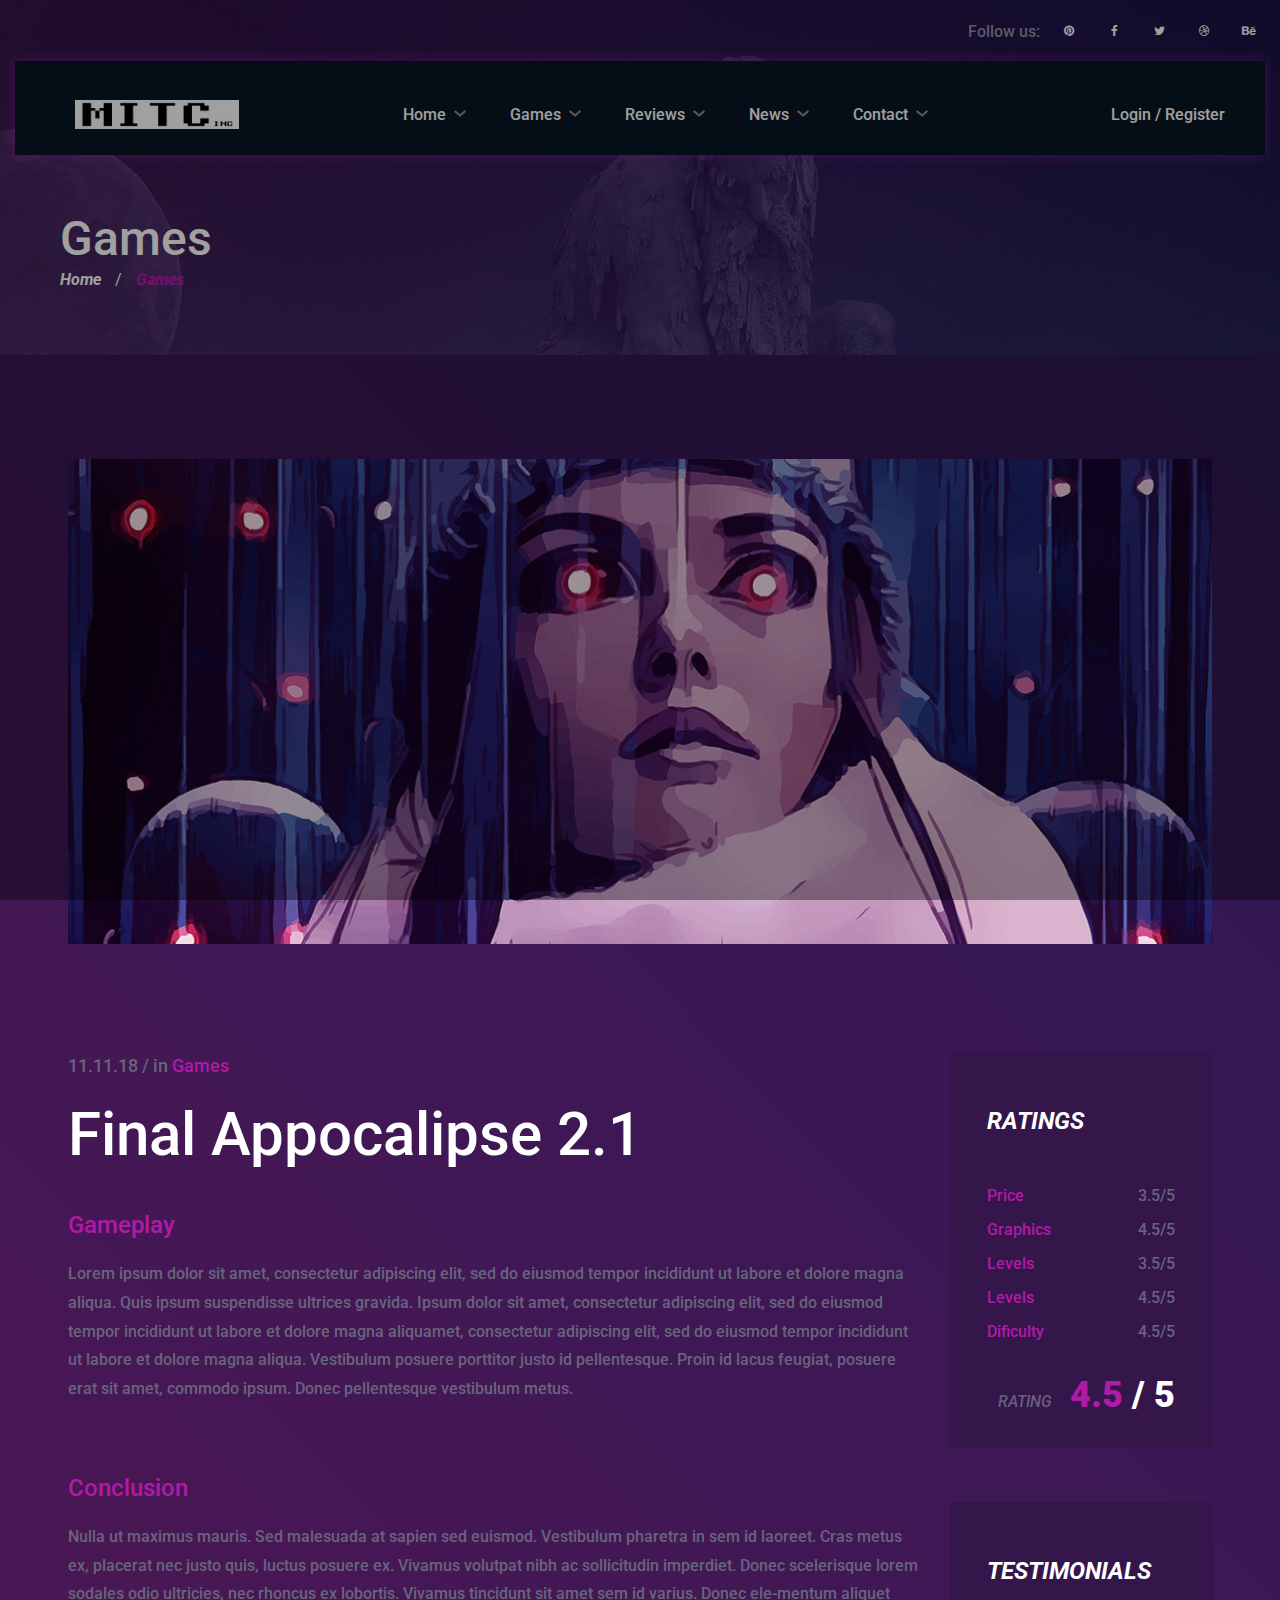
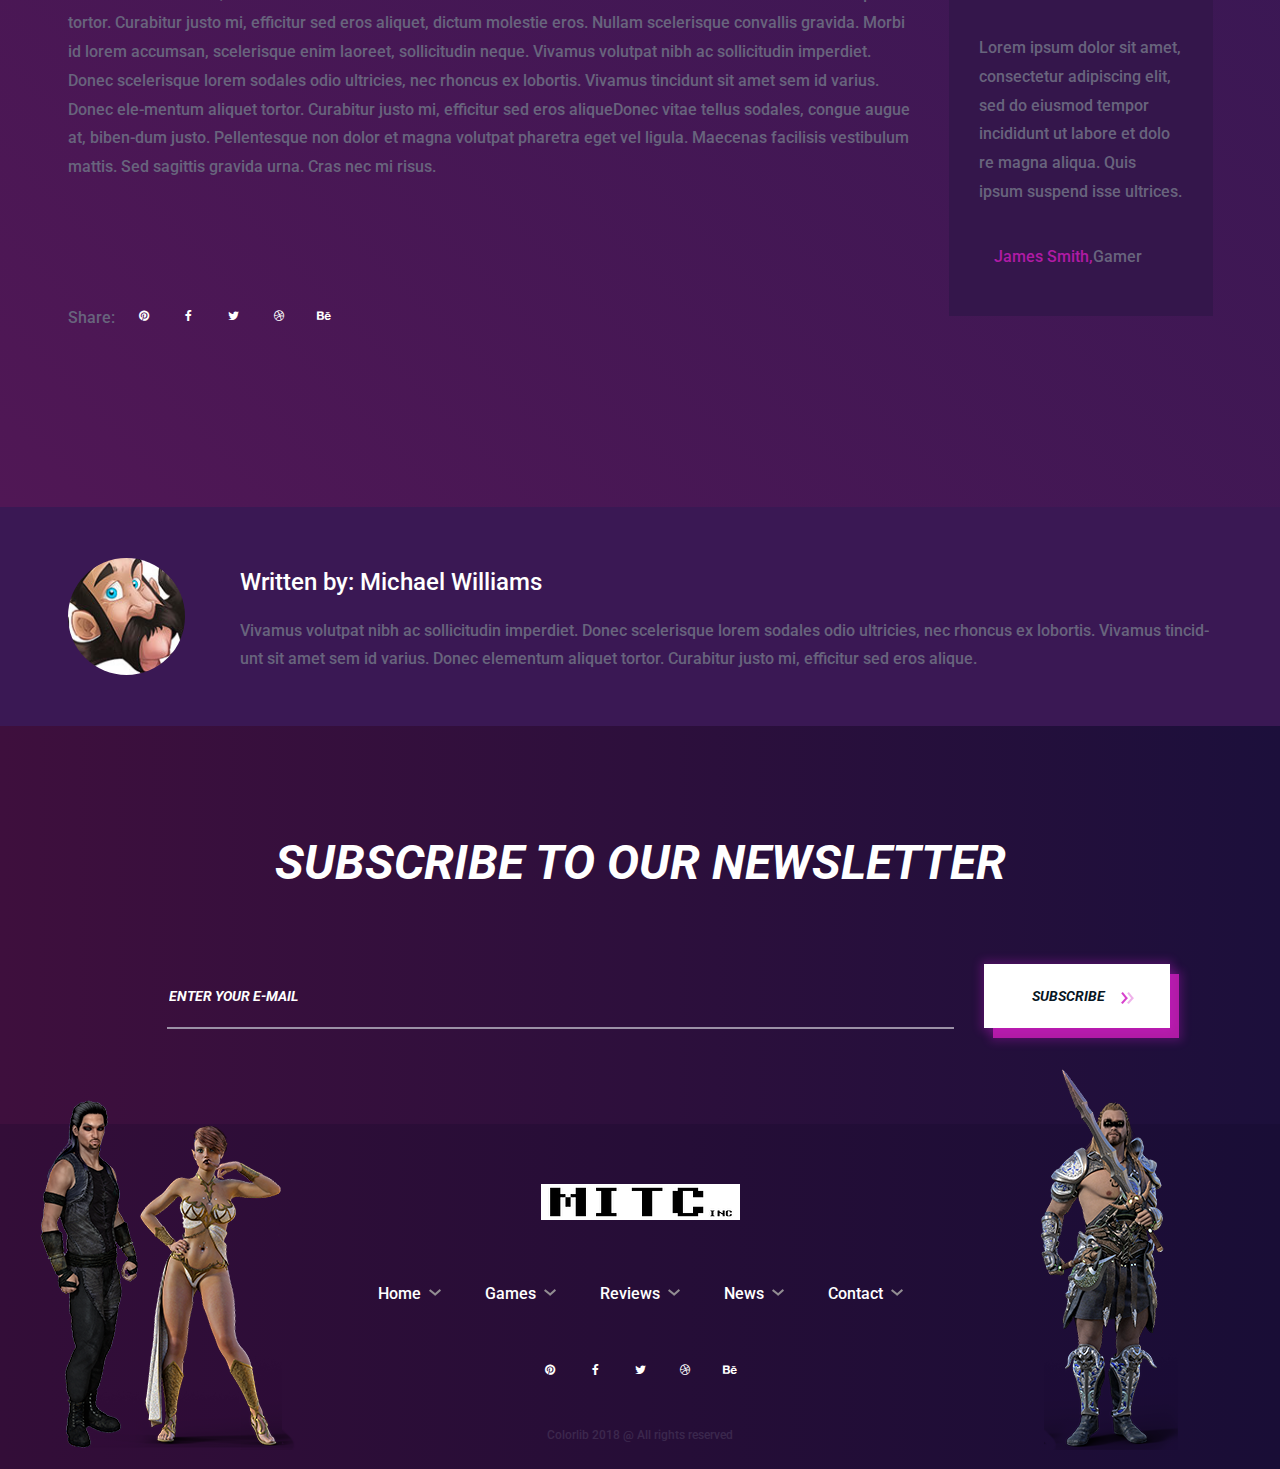
<file: game-single.html>
<!DOCTYPE html>
<html lang="zxx">
<head>
	<script data-ad-client="ca-pub-3424851445767949" async src="https://pagead2.googlesyndication.com/pagead/js/adsbygoogle.js"></script>
	<title>EndGam - Gaming Magazine Template</title>
	<meta charset="UTF-8">
	<meta name="description" content="EndGam Gaming Magazine Template">
	<meta name="keywords" content="endGam,gGaming, magazine, html">
	<meta name="viewport" content="width=device-width, initial-scale=1.0">
	<!-- Favicon -->
	<link href="favicon.png" rel="shortcut icon"/>

	<!-- Google Font -->
	<link href="https://fonts.googleapis.com/css?family=Roboto:400,400i,500,500i,700,700i,900,900i" rel="stylesheet">


	<!-- Stylesheets -->
	<link rel="stylesheet" href="css/bootstrap.min.css"/>
	<link rel="stylesheet" href="css/font-awesome.min.css"/>
	<link rel="stylesheet" href="css/slicknav.min.css"/>
	<link rel="stylesheet" href="css/owl.carousel.min.css"/>
	<link rel="stylesheet" href="css/magnific-popup.css"/>
	<link rel="stylesheet" href="css/animate.css"/>

	<!-- Main Stylesheets -->
	<link rel="stylesheet" href="css/style.css"/>


	<!--[if lt IE 9]>
		  <script src="https://oss.maxcdn.com/html5shiv/3.7.2/html5shiv.min.js"></script>
	  <script src="https://oss.maxcdn.com/respond/1.4.2/respond.min.js"></script>
	<![endif]-->

</head>
<body>
	<script async src="https://arc.io/widget.min.js#x31kzf4o"></script>
	<!-- Page Preloder -->
	<div id="preloder">
		<div class="loader"></div>
	</div>

	<!-- Header section -->
	<header class="header-section">
		<div class="header-warp">
			<div class="header-social d-flex justify-content-end">
				<p>Follow us:</p>
				<a href="#"><i class="fa fa-pinterest"></i></a>
				<a href="#"><i class="fa fa-facebook"></i></a>
				<a href="#"><i class="fa fa-twitter"></i></a>
				<a href="#"><i class="fa fa-dribbble"></i></a>
				<a href="#"><i class="fa fa-behance"></i></a>
			</div>
			<div class="header-bar-warp d-flex">
				<!-- site logo -->
				<a href="index.html" class="site-logo">
					<img src="./img/logo.png" alt="">
				</a>
				<nav class="top-nav-area w-100">
					<div class="user-panel">
						<a href="">Login</a> / <a href="">Register</a>
					</div>
					<!-- Menu -->
					<ul class="main-menu primary-menu">
						<li><a href="index.html">Home</a></li>
						<li><a href="games.html">Games</a>
							<ul class="sub-menu">
								<li><a href="game-single.html">Game Singel</a></li>
							</ul>
						</li>
						<li><a href="review.html">Reviews</a></li>
						<li><a href="blog.html">News</a></li>
						<li><a href="contact.html">Contact</a></li>
					</ul>
				</nav>
			</div>
		</div>
	</header>
	<!-- Header section end -->

	<!-- Page top section -->
	<section class="page-top-section set-bg" data-setbg="img/page-top-bg/1.jpg">
		<div class="page-info">
			<h2>Games</h2>
			<div class="site-breadcrumb">
				<a href="">Home</a>  /
				<span>Games</span>
			</div>
		</div>
	</section>
	<!-- Page top end-->


	<!-- Games section -->
	<section class="games-single-page">
		<div class="container">
			<div class="game-single-preview">
				<img src="img/games/big.jpg" alt="">
			</div>
			<div class="row">
				<div class="col-xl-9 col-lg-8 col-md-7 game-single-content">
					<div class="gs-meta">11.11.18  /  in <a href="">Games</a></div>
					<h2 class="gs-title">Final Appocalipse 2.1</h2>
					<h4>Gameplay</h4>
					<p>Lorem ipsum dolor sit amet, consectetur adipiscing elit, sed do eiusmod tempor incididunt ut labore et dolore magna aliqua. Quis ipsum suspendisse ultrices gravida. Ipsum dolor sit amet, consectetur adipiscing elit, sed do eiusmod tempor incididunt ut labore et dolore magna aliquamet, consectetur adipiscing elit, sed do eiusmod tempor incididunt ut labore et dolore magna aliqua. Vestibulum posuere porttitor justo id pellentesque. Proin id lacus feugiat, posuere erat sit amet, commodo ipsum. Donec pellentesque vestibulum metus.</p>
					<h4>Conclusion</h4>
					<p>Nulla ut maximus mauris. Sed malesuada at sapien sed euismod. Vestibulum pharetra in sem id laoreet. Cras metus ex, placerat nec justo quis, luctus posuere ex. Vivamus volutpat nibh ac sollicitudin imperdiet. Donec scelerisque lorem sodales odio ultricies, nec rhoncus ex lobortis. Vivamus tincidunt sit amet sem id varius. Donec ele-mentum aliquet tortor. Curabitur justo mi, efficitur sed eros aliquet, dictum molestie eros. Nullam scelerisque convallis gravida. Morbi id lorem accumsan, scelerisque enim laoreet, sollicitudin neque. Vivamus volutpat nibh ac sollicitudin imperdiet. Donec scelerisque lorem sodales odio ultricies, nec rhoncus ex lobortis. Vivamus tincidunt sit amet sem id varius. Donec ele-mentum aliquet tortor. Curabitur justo mi, efficitur sed eros aliqueDonec vitae tellus sodales, congue augue at, biben-dum justo. Pellentesque non dolor et magna volutpat pharetra eget vel ligula. Maecenas facilisis vestibulum mattis. Sed sagittis gravida urna. Cras nec mi risus.
					</p>
					<div class="geme-social-share pt-5 d-flex">
						<p>Share:</p>
						<a href="#"><i class="fa fa-pinterest"></i></a>
						<a href="#"><i class="fa fa-facebook"></i></a>
						<a href="#"><i class="fa fa-twitter"></i></a>
						<a href="#"><i class="fa fa-dribbble"></i></a>
						<a href="#"><i class="fa fa-behance"></i></a>
					</div>
				</div>
				<div class="col-xl-3 col-lg-4 col-md-5 sidebar game-page-sideber">
					<div id="stickySidebar">
						<div class="widget-item">
							<div class="rating-widget">
								<h4 class="widget-title">Ratings</h4>
								<ul>
									<li>Price<span>3.5/5</span></li>
									<li>Graphics<span>4.5/5</span></li>
									<li>Levels<span>3.5/5</span></li>
									<li>Levels<span>4.5/5</span></li>
									<li>Dificulty<span>4.5/5</span></li>
								</ul>
								<div class="rating">
									<h5><i>Rating</i><span>4.5</span> / 5</h5>
								</div>
							</div>
						</div>
						<div class="widget-item">
							<div class="testimonials-widget">
								<h4 class="widget-title">Testimonials</h4>
								<div class="testim-text">
									<p>Lorem ipsum dolor sit amet, consectetur adipiscing elit, sed do eiusmod tempor incididunt ut labore et dolo re magna aliqua. Quis ipsum suspend isse ultrices.</p>
									<h6><span>James Smith,</span>Gamer</h6>
								</div>
							</div>
						</div>
					</div>
				</div>
			</div>
		</div>
	</section>
	<!-- Games end-->

	<section class="game-author-section">
		<div class="container">
			<div class="game-author-pic set-bg" data-setbg="img/author.jpg"></div>
			<div class="game-author-info">
				<h4>Written by: Michael Williams</h4>
				<p>Vivamus volutpat nibh ac sollicitudin imperdiet. Donec scelerisque lorem sodales odio ultricies, nec rhoncus ex lobortis. Vivamus tincid-unt sit amet sem id varius. Donec elementum aliquet tortor. Curabitur justo mi, efficitur sed eros alique.</p>
			</div>
		</div>
	</section>


	<!-- Newsletter section -->
	<section class="newsletter-section">
		<div class="container">
			<h2>Subscribe to our newsletter</h2>
			<form class="newsletter-form">
				<input type="text" placeholder="ENTER YOUR E-MAIL">
				<button class="site-btn">subscribe  <img src="img/icons/double-arrow.png" alt="#"/></button>
			</form>
		</div>
	</section>
	<!-- Newsletter section end -->


	<!-- Footer section -->
	<footer class="footer-section">
		<div class="container">
			<div class="footer-left-pic">
				<img src="img/footer-left-pic.png" alt="">
			</div>
			<div class="footer-right-pic">
				<img src="img/footer-right-pic.png" alt="">
			</div>
			<a href="#" class="footer-logo">
				<img src="./img/logo.png" alt="">
			</a>
			<ul class="main-menu footer-menu">
				<li><a href="">Home</a></li>
				<li><a href="">Games</a></li>
				<li><a href="">Reviews</a></li>
				<li><a href="">News</a></li>
				<li><a href="">Contact</a></li>
			</ul>
			<div class="footer-social d-flex justify-content-center">
				<a href="#"><i class="fa fa-pinterest"></i></a>
				<a href="#"><i class="fa fa-facebook"></i></a>
				<a href="#"><i class="fa fa-twitter"></i></a>
				<a href="#"><i class="fa fa-dribbble"></i></a>
				<a href="#"><i class="fa fa-behance"></i></a>
			</div>
			<div class="copyright"><a href="">Colorlib</a> 2018 @ All rights reserved</div>
		</div>
	</footer>
	<!-- Footer section end -->


	<!--====== Javascripts & Jquery ======-->
	<script src="js/jquery-3.2.1.min.js"></script>
	<script src="js/bootstrap.min.js"></script>
	<script src="js/jquery.slicknav.min.js"></script>
	<script src="js/owl.carousel.min.js"></script>
	<script src="js/jquery.sticky-sidebar.min.js"></script>
	<script src="js/jquery.magnific-popup.min.js"></script>
	<script src="js/main.js"></script>

	</body>
</html>
</file>
<file: css/style.css>
/* =================================
------------------------------------
  EndGam - Gaming Magazine Template
  Version: 1.0
 ------------------------------------
 ====================================*/



/*----------------------------------------*/
/* Template default CSS
/*----------------------------------------*/

html,
body {
	height: 100%;
	font-family: 'Roboto', sans-serif;
	-webkit-font-smoothing: antialiased;
	font-smoothing: antialiased;
}

h1,
h2,
h3,
h4,
h5,
h6 {
	margin: 0;
	color: #111111;
	font-weight: 500;
}

h1 {
	font-size: 70px;
}

h2 {
	font-size: 36px;
}

h3 {
	font-size: 30px;
}

h4 {
	font-size: 24px;
}

h5 {
	font-size: 18px;
}

h6 {
	font-size: 16px;
}

p {
	font-size: 15px;
	color: #585858;
	line-height: 1.6;
	font-weight: 500;
}

img {
	max-width: 100%;
}

input:focus,
select:focus,
button:focus,
textarea:focus {
	outline: none;
}

a:hover,
a:focus {
	text-decoration: none;
	outline: none;
}

ul,
ol {
	padding: 0;
	margin: 0;
}

::-webkit-input-placeholder {
	color: #fff;
	font-style: italic;
	text-transform: uppercase;
}

:-ms-input-placeholder {
	color: #fff;
	font-style: italic;
	text-transform: uppercase;
}

::-ms-input-placeholder {
	color: #fff;
	font-style: italic;
	text-transform: uppercase;
}

::placeholder {
	color: #fff;
	font-style: italic;
	text-transform: uppercase;
}

/*---------------------
  Helper CSS
-----------------------*/

.section-title h2 {
	font-size: 30px;
	text-transform: uppercase;
	font-weight: 700;
	font-style: italic;
}

.set-bg {
	background-repeat: no-repeat;
	background-size: cover;
	background-position: top center;
}

.spad {
	padding-top: 105px;
	padding-bottom: 105px;
}

.text-white h1,
.text-white h2,
.text-white h3,
.text-white h4,
.text-white h5,
.text-white h6,
.text-white p,
.text-white span,
.text-white li,
.text-white a {
	color: #fff;
}

/*---------------------
  Commom elements
-----------------------*/

/* buttons */

.site-btn {
	display: inline-block;
	border: none;
	font-size: 14px;
	font-weight: 700;
	font-style: italic;
	min-width: 186px;
	padding: 24px 30px;
	border-radius: 0;
	text-transform: uppercase;
	color: #081624;
	line-height: normal;
	cursor: pointer;
	text-align: center;
	background: #fff;
	position: relative;
	z-index: 1;
}

.site-btn img {
	position: relative;
	left: 13px;
	width: auto !important;
	display: inline-block !important;
}

.site-btn:after,
.site-btn:before {
	position: absolute;
	content: "";
	width: 100%;
	height: 100%;
	left: 9px;
	top: 10px;
	background: #b01ba5;
	z-index: -2;
	-webkit-box-shadow: 0 0 9px 3px rgba(226, 30, 228, 0.24);
	box-shadow: 0 0 9px 3px rgba(226, 30, 228, 0.24);
}

.site-btn:before {
	left: 0;
	top: 0;
	background: #fff;
	z-index: -1;
}

.site-btn:hover {
	color: #081624;
}

/* Preloder */

#preloder {
	position: fixed;
	width: 100%;
	height: 100%;
	top: 0;
	left: 0;
	z-index: 999999;
	background: #000;
}

.loader {
	width: 40px;
	height: 40px;
	position: absolute;
	top: 50%;
	left: 50%;
	margin-top: -13px;
	margin-left: -13px;
	border-radius: 60px;
	animation: loader 0.8s linear infinite;
	-webkit-animation: loader 0.8s linear infinite;
}

@keyframes loader {
	0% {
		-webkit-transform: rotate(0deg);
		transform: rotate(0deg);
		border: 4px solid #f44336;
		border-left-color: transparent;
	}
	50% {
		-webkit-transform: rotate(180deg);
		transform: rotate(180deg);
		border: 4px solid #673ab7;
		border-left-color: transparent;
	}
	100% {
		-webkit-transform: rotate(360deg);
		transform: rotate(360deg);
		border: 4px solid #f44336;
		border-left-color: transparent;
	}
}

@-webkit-keyframes loader {
	0% {
		-webkit-transform: rotate(0deg);
		border: 4px solid #f44336;
		border-left-color: transparent;
	}
	50% {
		-webkit-transform: rotate(180deg);
		border: 4px solid #673ab7;
		border-left-color: transparent;
	}
	100% {
		-webkit-transform: rotate(360deg);
		border: 4px solid #f44336;
		border-left-color: transparent;
	}
}

/*------------------
  Header section
---------------------*/

.header-section {
	position: absolute;
	width: 100%;
	left: 0;
	top: 0;
	z-index: 99;
	padding: 15px 15px 0;
}

.header-warp {
	max-width: 1496px;
	margin: 0 auto;
}

.header-social p,
.footer-social p,
.geme-social-share p {
	display: inline-block;
	color: #9190a5;
	font-size: 16px;
	padding-top: 4px;
}

.header-social a,
.footer-social a,
.geme-social-share a {
	display: -ms-inline-flex;
	display: -webkit-inline-box;
	display: -ms-inline-flexbox;
	display: inline-flex;
	width: 32px;
	height: 32px;
	-webkit-box-align: center;
	-ms-flex-align: center;
	align-items: center;
	-webkit-box-pack: center;
	-ms-flex-pack: center;
	justify-content: center;
	border-radius: 50%;
	color: #fff;
	font-size: 12px;
	margin-left: 13px;
	-webkit-transition: all 0.3s;
	-o-transition: all 0.3s;
	transition: all 0.3s;
}

.header-social a:hover,
.footer-social a:hover,
.geme-social-share a:hover {
	background: #b01ba5;
}

.header-bar-warp {
	background: #081624;
	padding: 39px 40px 0;
	-webkit-box-shadow: 0 0 9px 3px rgba(226, 30, 228, 0.24);
	box-shadow: 0 0 9px 3px rgba(226, 30, 228, 0.24);
}

.site-logo {
	float: left;
	margin-left: 20px;
	margin-right: 20px;
}

.user-panel {
	float: right;
	font-size: 16px;
	font-weight: 500;
	color: #fff;
	padding-top: 3px;
}

.user-panel a {
	color: #fff;
}

.user-panel a:hover {
	color: #b01ba5;
}

.main-menu {
	list-style: none;
	text-align: center;
	padding-top: 3px;
}

.main-menu li {
	display: inline-block;
	position: relative;
}

.main-menu li a {
	display: block;
	font-size: 16px;
	font-weight: 500;
	color: #fff;
	margin-right: 40px;
	padding-bottom: 28px;
	position: relative;
	padding-right: 20px;
}

.main-menu li a:after {
	position: absolute;
	content: "";
	width: 20px;
	height: 20px;
	right: 0;
	top: 1px;
	background-image: url("../img/icons/arrow-down.png");
	background-repeat: no-repeat;
	background-position: right center;
}

.main-menu li a i {
	color: #928d92;
	margin-left: 5px;
}

.main-menu li a:hover {
	color: #b01ba5;
}

.main-menu li a:hover:after {
	background-image: url("../img/icons/arrow-down-color.png");
}

.main-menu li a:hover i {
	color: #b01ba5;
}

.main-menu li:hover .sub-menu {
	visibility: visible;
	opacity: 1;
	margin-top: 0;
}

.main-menu li:hover>a {
	color: #b01ba5;
}

.main-menu li:hover>a:after {
	background-image: url("../img/icons/arrow-down-color.png");
}

.main-menu li .sub-menu {
	position: absolute;
	list-style: none;
	text-align: left;
	width: 220px;
	left: 0;
	top: 100%;
	padding: 20px 0;
	visibility: hidden;
	opacity: 0;
	margin-top: 50px;
	background: #fff;
	z-index: 99;
	-webkit-transition: all 0.4s;
	-o-transition: all 0.4s;
	transition: all 0.4s;
	-webkit-box-shadow: 2px 7px 20px rgba(0, 0, 0, 0.4);
	box-shadow: 2px 7px 20px rgba(0, 0, 0, 0.4);
}

.main-menu li .sub-menu li {
	display: block;
}

.main-menu li .sub-menu li a {
	display: block;
	color: #000;
	margin-right: 0;
	padding: 8px 30px;
}

.main-menu li .sub-menu li a:after {
	display: none;
}

.main-menu li .sub-menu li a:hover {
	color: #b01ba5;
}

.slicknav_menu {
	display: none;
}

/*------------------
  Hero section
---------------------*/

.hero-slider .owl-dots {
	display: -ms-flex;
	display: -webkit-box;
	display: -ms-flexbox;
	display: flex;
	z-index: 2;
	left: calc(50% - 740px);
	bottom: 38px;
	position: relative;
	width: 1496px;
	position: absolute;
}

.hero-slider .owl-dots .owl-dot {
	width: 44px;
	height: 44px;
	border-radius: 50%;
	font-size: 16px;
	font-weight: 500;
	border: 2px solid transparent;
	color: #fff;
	display: -ms-inline-flex;
	display: -webkit-inline-box;
	display: -ms-inline-flexbox;
	display: inline-flex;
	-webkit-box-align: center;
	-ms-flex-align: center;
	align-items: center;
	-webkit-box-pack: center;
	-ms-flex-pack: center;
	justify-content: center;
}

.hero-slider .owl-dots .owl-dot.active {
	color: #b01ba5;
	border: 2px solid #b01ba5;
}

.hero-slider .owl-nav {
	margin-top: -24px;
	display: block;
}

.hero-slider .owl-nav .owl-next {
	position: absolute;
	top: 50%;
	right: 100px;
}

.hero-item {
	height: 921px;
	padding-top: 125px;
	border-bottom: 2px solid #b01ba5;
}

.hero-item h2 {
	font-size: 160px;
	color: #fff;
	font-weight: 500;
	line-height: 1;
	position: relative;
	top: 100px;
	opacity: 0;
}

.hero-item p {
	font-size: 24px;
	color: rgba(255, 255, 255, 0.4);
	font-weight: 500;
	opacity: 0.39;
	margin-bottom: 70px;
	position: relative;
	top: 80px;
	opacity: 0;
}

.hero-item .site-btn {
	position: relative;
	top: 50px;
	opacity: 0;
}

.hero-slider .owl-item.active .hero-item h2,
.hero-slider .owl-item.active .hero-item p,
.hero-slider .owl-item.active .hero-item .site-btn {
	top: 0;
	opacity: 1;
}

.hero-slider .owl-item.active .hero-item h2 {
	-webkit-transition: all 0.5s ease 0.4s;
	-o-transition: all 0.5s ease 0.4s;
	transition: all 0.5s ease 0.4s;
}

.hero-slider .owl-item.active .hero-item p {
	-webkit-transition: all 0.5s ease 0.6s;
	-o-transition: all 0.5s ease 0.6s;
	transition: all 0.5s ease 0.6s;
}

.hero-slider .owl-item.active .hero-item .site-btn {
	-webkit-transition: all 0.5s ease 0.8s;
	-webkit-transition: all 0.5s ease 0.8s;
	-o-transition: all 0.5s ease 0.8s;
	transition: all 0.5s ease 0.8s;
}

.hero-slider .owl-item.active .hero-item .offer-card {
	opacity: 1;
	-webkit-transform: rotate(0deg);
	-ms-transform: rotate(0deg);
	transform: rotate(0deg);
	-webkit-transition: all 0.5s ease 1s;
	-webkit-transition: all 0.5s ease 1s;
	-o-transition: all 0.5s ease 1s;
	transition: all 0.5s ease 1s;
}

/* ----------------
  Intro section
---------------------*/

.intro-section {
	background: #0c062e;
	padding: 115px 0;
}

.text-box .top-meta {
	font-size: 18px;
	font-weight: 500;
	margin-bottom: 20px;
}

.text-box .top-meta a {
	color: #b01ba5;
}

.text-box h3 {
	margin-bottom: 40px;
	max-width: 370px;
}

.text-box p {
	font-size: 15px;
	font-weight: 500;
	color: #68647d;
	margin-bottom: 35px;
}

.text-box .read-more {
	font-size: 15px;
	text-transform: uppercase;
	font-weight: 700;
	font-style: italic;
	color: #fff;
}

.text-box .read-more img {
	margin-left: 13px;
}

/* ----------------
 Blog Section
---------------------*/

.blog-section {
	/* Permalink - use to edit and share this gradient: http://colorzilla.com/gradient-editor/#501755+0,2d1854+100 */
	background: #501755;
	/* Old browsers */
	/* FF3.6-15 */
	background: -webkit-linear-gradient(45deg, #501755 0%, #2d1854 100%);
	/* Chrome10-25,Safari5.1-6 */
	background: -o-linear-gradient(45deg, #501755 0%, #2d1854 100%);
	background: linear-gradient(45deg, #501755 0%, #2d1854 100%);
	/* W3C, IE10+, FF16+, Chrome26+, Opera12+, Safari7+ */
	filter: progid:DXImageTransform.Microsoft.gradient( startColorstr='#501755', endColorstr='#2d1854', GradientType=1);
	/* IE6-9 fallback on horizontal gradient */
}

.blog-section .section-title {
	margin-bottom: 25px;
}

.blog-filter {
	list-style: none;
	display: block;
}

.blog-filter li {
	display: inline-block;
}

.blog-filter li a {
	display: block;
	color: #fff;
	padding: 16px 36px;
	font-size: 16px;
	font-weight: 700;
	background: #6f2b95;
	line-height: 1.1;
	margin-right: 7px;
	-webkit-transition: all 0.3s;
	-o-transition: all 0.3s;
	transition: all 0.3s;
	margin-bottom: 10px;
}

.blog-filter li a:hover {
	background: #b01ba5;
}

.blog-item {
	margin-top: 86px;
}

.blog-item .blog-thumb {
	width: 362px;
	float: left;
	margin-right: 30px;
}

.blog-item .text-box {
	overflow: hidden;
}

.blog-item .text-box p {
	margin-bottom: 42px;
}

.widget-item {
	margin-bottom: 85px;
}

.widget-item:last-child {
	margin-bottom: 0;
}

.widget-item .widget-title {
	color: #fff;
	text-transform: uppercase;
	font-weight: 700;
	font-style: italic;
	padding-left: 38px;
	margin-bottom: 48px;
}

.trending-widget .tw-item {
	margin-bottom: 38px;
}

.trending-widget .tw-item:last-child {
	margin-bottom: 0;
}

.trending-widget .tw-thumb {
	float: left;
	margin-right: 17px;
	overflow: hidden;
}

.trending-widget .tw-text .tw-meta {
	color: #68647d;
	font-size: 12px;
	font-weight: 500;
	margin-bottom: 7px;
}

.trending-widget .tw-text .tw-meta a {
	color: #b01ba5;
}

.trending-widget .tw-text h5 {
	font-size: 18px;
	color: #fff;
	line-height: 1.5;
}

.categories-widget {
	background: #34164b;
	padding: 55px 0 25px;
}

.categories-widget ul {
	list-style: none;
	padding: 0 38px;
}

.categories-widget ul li {
	display: block;
}

.categories-widget ul li a {
	display: inline-block;
	position: relative;
	font-size: 16px;
	color: #68647d;
	font-weight: 500;
	margin-bottom: 15px;
	padding-right: 19px;
	-webkit-transition: all 0.2s;
	-o-transition: all 0.2s;
	transition: all 0.2s;
	background-image: url("../img/icons/double-arrow.png");
	background-repeat: no-repeat;
	background-position: right -120% center;
	background-size: 11px;
}

.categories-widget ul li a:hover {
	color: #b01ba5;
	background-position: right center;
}

.search-widget {
	position: relative;
}

.search-widget input {
	width: 100%;
	height: 40px;
	border: none;
	border-bottom: 2px solid #72628b;
	background: none;
	padding-right: 60px;
	color: #fff;
}

.search-widget button {
	position: absolute;
	right: 0;
	top: 0;
	color: #b01ba5;
	font-weight: 700;
	font-size: 14px;
	font-style: italic;
	cursor: pointer;
	background: none;
	border: none;
	text-transform: uppercase;
}

.latest-comments .lc-item {
	margin-bottom: 30px;
}

.latest-comments .lc-item:last-child {
	margin-bottom: 0;
}

.latest-comments .lc-item .lc-avatar {
	width: 64px;
	height: 64px;
	border-radius: 50%;
	float: left;
	margin-right: 12px;
}

.latest-comments .lc-item .tw-text {
	padding-top: 10px;
	font-size: 16px;
	color: #fff;
	font-weight: 500;
}

.latest-comments .lc-item .tw-text a {
	color: #b01ba5;
}

.latest-comments .lc-item .tw-text span {
	color: #68647d;
}

/* --------------------
  Intro video section
-----------------------*/

.intro-video-section {
	height: 757px;
	position: relative;
}

.video-play-btn {
	position: absolute;
	left: calc(50% - 61px);
	top: calc(50% - 61px);
	width: 122px;
	height: 122px;
	text-align: center;
	padding-top: 35px;
	border-radius: 50%;
	background: rgba(255, 255, 255, 0.16);
}

.video-text {
	margin-bottom: 80px;
	padding: 27px 0;
	padding-left: 25px;
	position: relative;
}

.video-text h2 {
	font-size: 48px;
	text-transform: uppercase;
	font-style: italic;
	font-weight: 700;
	color: #fff;
	margin-bottom: 1px;
}

.video-text p {
	font-size: 18px;
	color: #a3a1b3;
	font-weight: 500;
	margin-bottom: 0;
}

.video-text:after {
	position: absolute;
	content: "";
	width: 9px;
	height: 100%;
	left: -22px;
	top: 0;
	border-left: 3px solid #de46d6;
	background: #fff;
	-webkit-box-shadow: 0 0 9px 3px rgba(226, 30, 228, 0.5);
	box-shadow: 0 0 9px 3px rgba(226, 30, 228, 0.5);
}

/* ----------------
  Featured section
---------------------*/

.featured-section {
	position: relative;
	overflow: hidden;
}

.featured-bg {
	width: calc(50% - 156px);
	float: left;
	height: 100%;
	left: 0;
	right: 0;
	position: absolute;
}

.featured-box {
	float: right;
	width: calc(50% + 156px);
	background: #fff;
	padding: 100px 50px 130px 79px;
}

.featured-box .text-box {
	max-width: 810px;
}

.featured-box .text-box .top-meta {
	color: #68647d;
}

.featured-box .text-box h3 {
	font-size: 60px;
	max-width: 100%;
}

.featured-box .text-box p {
	font-size: 16px;
}

.featured-box .text-box .read-more {
	color: #251e2f;
}

.gradient-bg,
.newsletter-section {
	background: #3e0f3d;
	/* Old browsers */
	/* FF3.6-15 */
	background: -webkit-linear-gradient(left, #3e0f3d 0%, #1c0f3b 100%);
	/* Chrome10-25,Safari5.1-6 */
	background: -webkit-gradient(linear, left top, right top, from(#3e0f3d), to(#1c0f3b));
	background: -o-linear-gradient(left, #3e0f3d 0%, #1c0f3b 100%);
	background: linear-gradient(to right, #3e0f3d 0%, #1c0f3b 100%);
	/* W3C, IE10+, FF16+, Chrome26+, Opera12+, Safari7+ */
	filter: progid:DXImageTransform.Microsoft.gradient( startColorstr='#3e0f3d', endColorstr='#1c0f3b', GradientType=1);
	/* IE6-9 */
}

/* --------------------
  Newsletter section
----------------------*/

.newsletter-section {
	padding: 108px 0 95px;
	text-align: center;
}

.newsletter-section h2 {
	font-size: 48px;
	color: #fff;
	font-weight: 700;
	font-style: italic;
	text-transform: uppercase;
	margin-bottom: 73px;
}

.newsletter-form {
	padding-left: 56px;
}

.newsletter-form input {
	font-size: 14px;
	font-weight: 700;
	font-style: italic;
	color: #fff;
	width: 787px;
	border: none;
	border-bottom: 2px solid #9b91a6;
	background: none;
	height: 63px;
	margin-right: 26px;
}

/* ----------------
  Footer section
---------------------*/

.footer-section {
	text-align: center;
	/* Permalink - use to edit and share this gradient: http://colorzilla.com/gradient-editor/#330d38+0,190d36+100 */
	background: #330d38;
	/* Old browsers */
	/* FF3.6-15 */
	background: -webkit-linear-gradient(left, #330d38 0%, #190d36 100%);
	/* Chrome10-25,Safari5.1-6 */
	background: -webkit-gradient(linear, left top, right top, from(#330d38), to(#190d36));
	background: -o-linear-gradient(left, #330d38 0%, #190d36 100%);
	background: linear-gradient(to right, #330d38 0%, #190d36 100%);
	/* W3C, IE10+, FF16+, Chrome26+, Opera12+, Safari7+ */
	filter: progid:DXImageTransform.Microsoft.gradient( startColorstr='#330d38', endColorstr='#190d36', GradientType=1);
	/* IE6-9 */
}

.footer-section .container {
	position: relative;
	padding: 60px 15px 25px;
}

.footer-left-pic {
	position: absolute;
	left: -13px;
	bottom: 19px;
}

.footer-right-pic {
	position: absolute;
	right: 50px;
	bottom: 19px;
}

.footer-menu {
	padding-top: 62px;
}

.footer-menu li:last-child a {
	margin-right: 0;
}

.footer-social {
	padding-top: 20px;
	padding-bottom: 40px;
}

.footer-social a:first-child {
	margin-left: 0;
}

.copyright {
	font-size: 12px;
	font-weight: 500;
	color: #9190a5;
	opacity: 0.20;
}

.copyright a {
	color: #9190a5;
}

.copyright a:hover {
	text-decoration: underline;
}

/* ----------------
  Other Pages
=====================
---------------------*/

.page-top-section {
	height: 355px;
	padding-top: 210px;
}

.page-info {
	max-width: 1496px;
	margin: 0 auto;
	font-size: 16px;
	color: #fff;
	padding-left: 60px;
}

.page-info h2 {
	color: #fff;
	font-size: 48px;
}

.site-breadcrumb a,
.site-breadcrumb span {
	font-style: italic;
	color: #fff;
	margin: 0 10px;
	font-weight: 700;
}

.site-breadcrumb a:first-child {
	margin-left: 0;
}

.site-breadcrumb span {
	color: #c313b7;
}

/* --------------
  Games Page
-----------------*/

.games-section {
	padding: 108px 0;
	/* Permalink - use to edit and share this gradient: http://colorzilla.com/gradient-editor/#501755+0,2d1854+100 */
	background: #501755;
	/* Old browsers */
	/* FF3.6-15 */
	background: -webkit-linear-gradient(45deg, #501755 0%, #2d1854 100%);
	/* Chrome10-25,Safari5.1-6 */
	background: -o-linear-gradient(45deg, #501755 0%, #2d1854 100%);
	background: linear-gradient(45deg, #501755 0%, #2d1854 100%);
	/* W3C, IE10+, FF16+, Chrome26+, Opera12+, Safari7+ */
	filter: progid:DXImageTransform.Microsoft.gradient( startColorstr='#501755', endColorstr='#2d1854', GradientType=1);
	/* IE6-9 fallback on horizontal gradient */
}

.game-filter {
	list-style: none;
	margin-bottom: 82px;
}

.game-filter li {
	display: inline-block;
	width: 40px;
	height: 34px;
	background: #503c6e;
	border-radius: 17px;
	-webkit-transition: all 0.3s;
	-o-transition: all 0.3s;
	transition: all 0.3s;
}

.game-filter li:hover {
	background: #c313b7;
}

.game-filter li a {
	font-size: 15px;
	font-weight: 700;
	color: #fff;
	display: block;
	width: 100%;
	height: 100%;
	text-align: center;
	padding-top: 7px;
}

.game-item {
	margin-bottom: 80px;
}

.game-item h5 {
	font-size: 20px;
	color: #fff;
	padding-top: 30px;
	margin-bottom: 20px;
}

.game-item .read-more {
	font-size: 15px;
	text-transform: uppercase;
	font-weight: 700;
	font-style: italic;
	color: #b01ba5;
}

.game-item .read-more img {
	margin-left: 13px;
}

.site-pagination {
	display: -ms-flex;
	display: -webkit-box;
	display: -ms-flexbox;
	display: flex;
}

.site-pagination a {
	width: 38px;
	height: 44px;
	border-radius: 50%;
	font-size: 16px;
	font-weight: 500;
	border: 2px solid transparent;
	color: #fff;
	display: -ms-inline-flex;
	display: -webkit-inline-box;
	display: -ms-inline-flexbox;
	display: inline-flex;
	-webkit-box-align: center;
	-ms-flex-align: center;
	align-items: center;
	-webkit-box-pack: center;
	-ms-flex-pack: center;
	justify-content: center;
	-webkit-transition: all 0.5s;
	-o-transition: all 0.5s;
	transition: all 0.5s;
}

.site-pagination a.active {
	width: 44px;
	margin: 0 10px;
	color: #b01ba5;
	border: 2px solid #b01ba5;
}

.site-pagination a.active:first-child {
	margin-left: 0;
}

.game-page-sideber .widget-item {
	margin-bottom: 55px;
}

/* ------------------
  Game single Page
---------------------*/

.games-single-page,
.review-section,
.blog-page,
.contact-page {
	padding: 104px 0;
	/* Permalink - use to edit and share this gradient: http://colorzilla.com/gradient-editor/#501755+0,2d1854+100 */
	background: #501755;
	/* Old browsers */
	/* FF3.6-15 */
	background: -webkit-linear-gradient(45deg, #501755 0%, #2d1854 100%);
	/* Chrome10-25,Safari5.1-6 */
	background: -o-linear-gradient(45deg, #501755 0%, #2d1854 100%);
	background: linear-gradient(45deg, #501755 0%, #2d1854 100%);
	/* W3C, IE10+, FF16+, Chrome26+, Opera12+, Safari7+ */
	filter: progid:DXImageTransform.Microsoft.gradient( startColorstr='#501755', endColorstr='#2d1854', GradientType=1);
	/* IE6-9 fallback on horizontal gradient */
}

.game-single-preview {
	margin-bottom: 108px;
}

.game-single-content .gs-meta {
	font-size: 18px;
	color: #68647d;
	font-weight: 500;
	margin-bottom: 20px;
}

.game-single-content .gs-meta a {
	color: #b01ba5;
}

.game-single-content .gs-title {
	font-size: 60px;
	color: #fff;
	margin-bottom: 40px;
}

.game-single-content h4 {
	color: #b01ba5;
	margin-bottom: 20px;
}

.game-single-content p {
	font-size: 16px;
	font-weight: 500;
	color: #68647d;
	line-height: 1.8;
	margin-bottom: 70px;
}

.rating-widget {
	background: #34164b;
	padding: 55px 0 30px;
}

.rating-widget ul {
	list-style: none;
	padding: 0 38px;
	margin-bottom: 30px;
}

.rating-widget ul li {
	display: block;
	font-size: 16px;
	color: #b01ba5;
	font-weight: 500;
	margin-bottom: 10px;
}

.rating-widget ul li span {
	float: right;
	color: #68647d;
}

.rating-widget h5 {
	text-align: right;
	font-size: 36px;
	color: #fff;
	font-weight: 900;
	padding-right: 38px;
}

.rating-widget h5 i {
	font-weight: 500;
	font-size: 16px;
	font-style: italic;
	color: #65607b;
	text-transform: uppercase;
	margin-right: 18px;
}

.rating-widget h5 span {
	color: #b01ba5;
}

.testimonials-widget {
	background: #34164b;
	padding: 55px 0 50px;
}

.testimonials-widget .testim-text {
	padding: 0 30px;
}

.testimonials-widget .testim-text p {
	font-size: 16px;
	font-weight: 500;
	color: #68647d;
	line-height: 1.8;
	margin-bottom: 40px;
}

.testimonials-widget .testim-text h6 {
	color: #68647d;
	padding-left: 15px;
}

.testimonials-widget .testim-text h6 span {
	color: #b01ba5;
}

.game-author-section {
	background: #3a1854;
	padding: 51px 0;
	overflow: hidden;
}

.game-author-pic {
	width: 117px;
	height: 117px;
	border-radius: 50%;
	float: left;
	margin-right: 55px;
}

.game-author-info {
	overflow: hidden;
	padding-top: 10px;
}

.game-author-info h4 {
	color: #fff;
	margin-bottom: 20px;
}

.game-author-info h4 span {
	color: #b01ba5;
}

.game-author-info p {
	font-size: 16px;
	font-weight: 500;
	color: #68647d;
	line-height: 1.8;
	margin-bottom: 0;
}

/* ----------------
  Review section
---------------------*/

.review-item {
	margin-bottom: 87px;
}

.review-content {
	position: relative;
}

.review-content h3 {
	max-width: 100%;
	margin-bottom: 35px;
}

.review-content p {
	margin-bottom: 40px;
}

.review-content .rating {
	position: absolute;
	right: 0;
	top: 0;
}

.review-content .rating h5 {
	text-align: right;
	font-size: 36px;
	color: #fff;
	font-weight: 900;
	padding-right: 38px;
}

.review-content .rating h5 i {
	font-weight: 500;
	font-size: 16px;
	font-style: italic;
	color: #65607b;
	text-transform: uppercase;
	margin-right: 18px;
}

.review-content .rating h5 span {
	color: #c313b7;
}

/* ------------------
	Blog Page
---------------------*/

.blog-page .blog-filter {
	margin-bottom: 77px;
}

.big-blog-item {
	margin-bottom: 65px;
}

.big-blog-item .blog-thumbnail {
	margin-bottom: 30px;
}

.big-blog-item .blog-content .top-meta {
	margin-bottom: 15px;
}

.big-blog-item .blog-content h3 {
	max-width: 100%;
	margin-bottom: 25px;
}

.big-blog-item .blog-content p {
	margin-bottom: 10px;
}

/* ----------------
  Contact page
---------------------*/

.map iframe {
	width: 100%;
	height: 600px;
	margin-bottom: 104px;
}

.contact-form input,
.contact-form textarea {
	width: 100%;
	border: none;
	background-color: transparent;
	border-bottom: 2px solid rgba(255, 255, 255, 0.54);
	padding-bottom: 20px;
	margin-bottom: 30px;
	font-weight: 500;
	font-size: 16px;
	font-style: italic;
	color: #fff;
	line-height: 1;
}

.contact-form textarea {
	line-height: 1.4;
	height: 156px;
	margin-bottom: 48px;
}

.contact-form .site-btn img {
	left: 5px;
}

.contact-text h3 {
	margin-bottom: 25px;
}

.contact-text p {
	line-height: 1.9;
	color: #68647d;
	margin-bottom: 50px;
}

.cont-info {
	overflow: hidden;
	margin-bottom: 20px;
}

.cont-info .ci-icon {
	float: left;
	width: 32px;
	margin-right: 26px;
}

.cont-info .ci-text {
	overflow: hidden;
	font-size: 16px;
	font-weight: 500;
}

/* ----------------
  Responsive
---------------------*/

@media (min-width: 1200px) {
	.container {
		max-width: 1175px;
	}
}

@media (max-width: 1530px) {
	.hero-slider .owl-dots {
		width: 1170px;
		left: calc(50% - 585px);
	}
}

/* Medium screen : 992px. */

@media only screen and (min-width: 992px) and (max-width: 1199px) {
	.blog-item .blog-thumb {
		width: 250px;
	}
	.hero-item p {
		font-size: 22px;
	}
	.hero-slider .owl-nav .owl-next {
		right: 30px;
	}
	.hero-slider .owl-dots {
		width: 930px;
		left: calc(50% - 465px);
	}
	.newsletter-form {
		padding-left: 0;
	}
	.newsletter-form input {
		width: 100%;
		margin-right: 0;
		margin-bottom: 40px;
	}
	.game-filter li {
		width: 31px;
		height: 31px;
	}
	.game-filter li a {
		padding-top: 5px;
	}
}

/* Tablet :768px. */

@media only screen and (min-width: 768px) and (max-width: 991px) {
	.header-bar-warp {
		padding: 39px 15px 0;
	}
	.main-menu li a {
		margin-right: 10px;
	}
	.hero-item h2 {
		font-size: 110px;
	}
	.hero-item p {
		font-size: 16px;
		padding: 0 30px;
	}
	.hero-slider .owl-nav .owl-next {
		right: 0;
	}
	.hero-slider .owl-dots {
		width: 690px;
		left: calc(50% - 345px);
	}
	.blog-item .blog-thumb {
		float: none;
		margin-right: 0;
		width: 100%;
		margin-bottom: 30px;
	}
	.featured-bg {
		display: none;
	}
	.featured-box {
		float: none;
		width: 100%;
	}
	.newsletter-form input {
		width: 100%;
		margin-right: 0;
		margin-bottom: 40px;
	}
	.footer-right-pic {
		right: 15px;
	}
	.footer-left-pic {
		left: -44px;
	}
	.game-filter {
		text-align: center;
	}
	.game-filter li {
		margin-bottom: 5px;
	}
	.game-single-content .gs-title {
		font-size: 40px;
	}
	.review-pic img {
		min-width: 100%;
		margin-bottom: 30px;
	}
	.contact-text {
		margin-bottom: 50px;
	}
}

/* Large Mobile :480px. */

@media only screen and (max-width: 767px) {
	.header-bar-warp {
		padding: 25px 20px 10px;
	}
	.main-menu.primary-menu {
		display: none;
	}
	.slicknav_menu {
		display: block;
		background: #081624;
	}
	.slicknav_btn {
		margin-right: 10px;
		background: #3a3a3a;
	}
	.slicknav_nav a:hover,
	.slicknav_nav .slicknav_row:hover {
		background: #25394c;
		color: #fff;
	}
	.hero-item h2 {
		font-size: 70px;
	}
	.hero-item p {
		font-size: 18px;
	}
	.footer-right-pic,
	.footer-left-pic {
		display: none;
	}
	.hero-slider .owl-nav .owl-next {
		top: auto;
		bottom: 33px;
		right: 15px;
		z-index: 99;
	}
	.hero-slider .owl-dots {
		width: 100%;
		left: 0;
		padding-left: 15px;
	}
	.intro-text-box {
		margin-bottom: 40px;
	}
	.blog-item .blog-thumb {
		float: none;
		margin-right: 0;
		width: 100%;
		margin-bottom: 30px;
	}
	.sidebar {
		padding-top: 60px;
	}
	.featured-bg {
		display: none;
	}
	.featured-box {
		float: none;
		width: 100%;
	}
	.featured-box .text-box h3 {
		font-size: 45px;
	}
	.newsletter-form {
		padding-left: 0;
	}
	.newsletter-form input {
		width: 100%;
		margin-right: 0;
		margin-bottom: 40px;
	}
	.video-text:after {
		left: 0;
	}
	.page-top-section {
		height: 400px;
		padding-top: 250px;
	}
	.game-filter {
		text-align: center;
	}
	.game-filter li {
		margin-bottom: 5px;
	}
	.game-single-content .gs-title {
		font-size: 40px;
	}
	.review-pic img {
		min-width: 100%;
		margin-bottom: 30px;
	}
	.contact-text {
		margin-bottom: 50px;
	}
	.review-content .rating {
		position: relative;
		margin-bottom: 20px;
	}
	.review-content .rating h5 {
		text-align: left;
		padding-right: 0;
	}
}

/* Small Mobile :320px. */

@media only screen and (max-width: 479px) {
	.hero-item h2 {
		font-size: 55px;
		margin-bottom: 20px;
	}
	.hero-item p {
		font-size: 15px;
	}
	.video-text h2 {
		font-size: 30px;
	}
	.video-play-btn {
		top: calc(30% - 61px);
	}
	.featured-box {
		padding: 100px 15px;
	}
	.featured-box .text-box h3,
	.newsletter-section h2 {
		font-size: 35px;
	}
	.main-menu li a {
		margin-right: 20px;
	}
	.game-author-pic {
		float: none;
		margin-bottom: 20px;
	}
}
</file>
